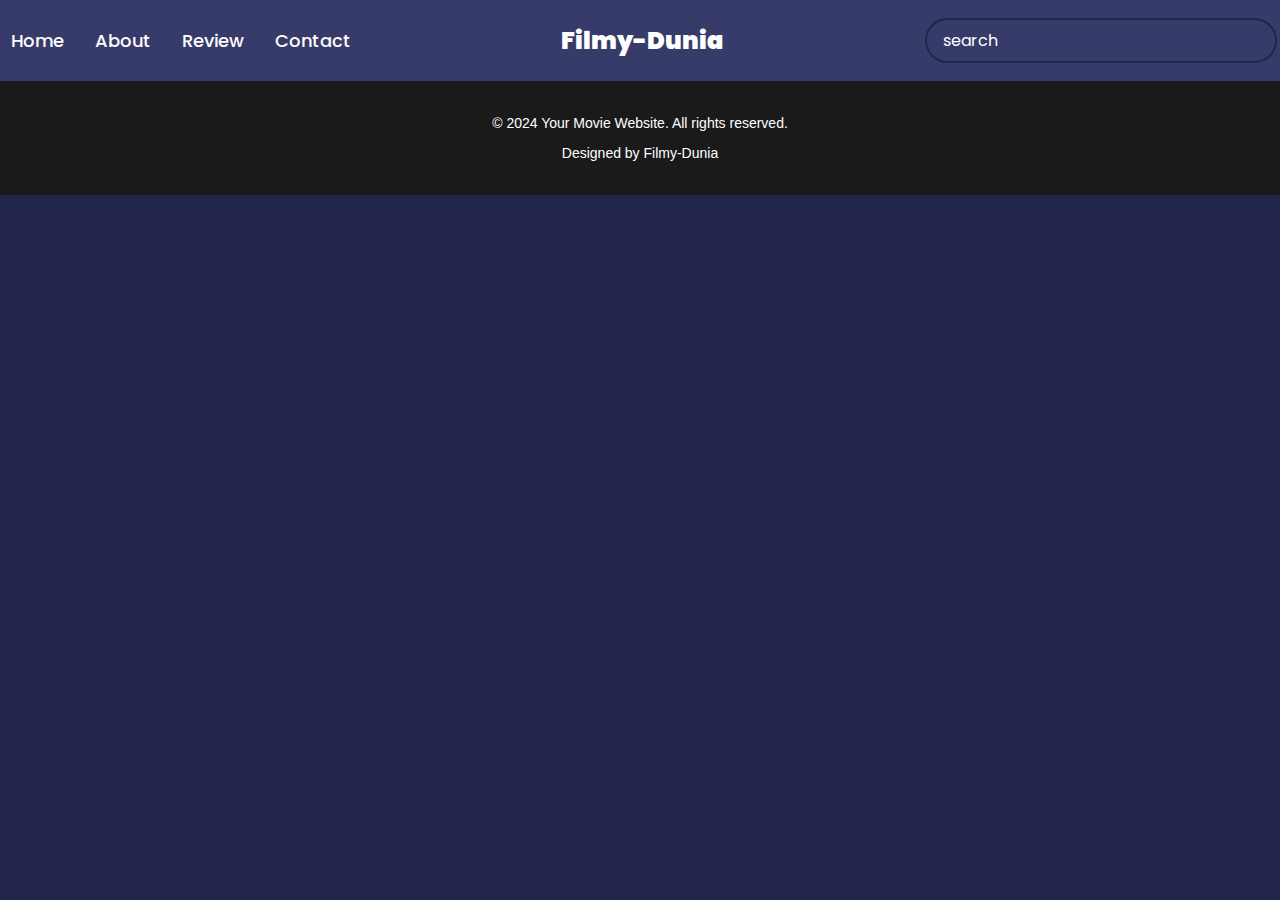
<file: New folder/index.html>
<!DOCTYPE html>
<!--Codingthai.com--> 
<html lang="en">
  <head>
    <meta charset="UTF-8" />
    <meta name="viewport" content="width=device-width, initial-scale=1.0" />
    <link rel="stylesheet" href="style.css" />
    <title>Filmy-Dunia</title>
  </head>
  <body>
    <div id="nav">
        <div id="center-nav">
          <a href="/index.html">Home</a>
          <a href="/about.html">About</a>
          <a href="/review.html">Review</a>
          <a href="/contact.html">Contact</a>
        </div>
        <h2>Filmy-Dunia</h2>
        <form id="form">
        <input type="text" id="search" class="search" placeholder="search" >
    </form>
      </div>

    <main id="main">
      
    </main>

    <script src="script.js"></script>
    <footer>
      <div class="container">
          <div class="row">
              <div class="col-md-6">
                  <p>&copy; 2024 Your Movie Website. All rights reserved.</p>
              </div>
              <div class="col-md-6">
                  <p class="text-md-right">Designed by Filmy-Dunia</p>
              </div>
          </div>
      </div>
  </footer>
  </body>
</html>
</file>
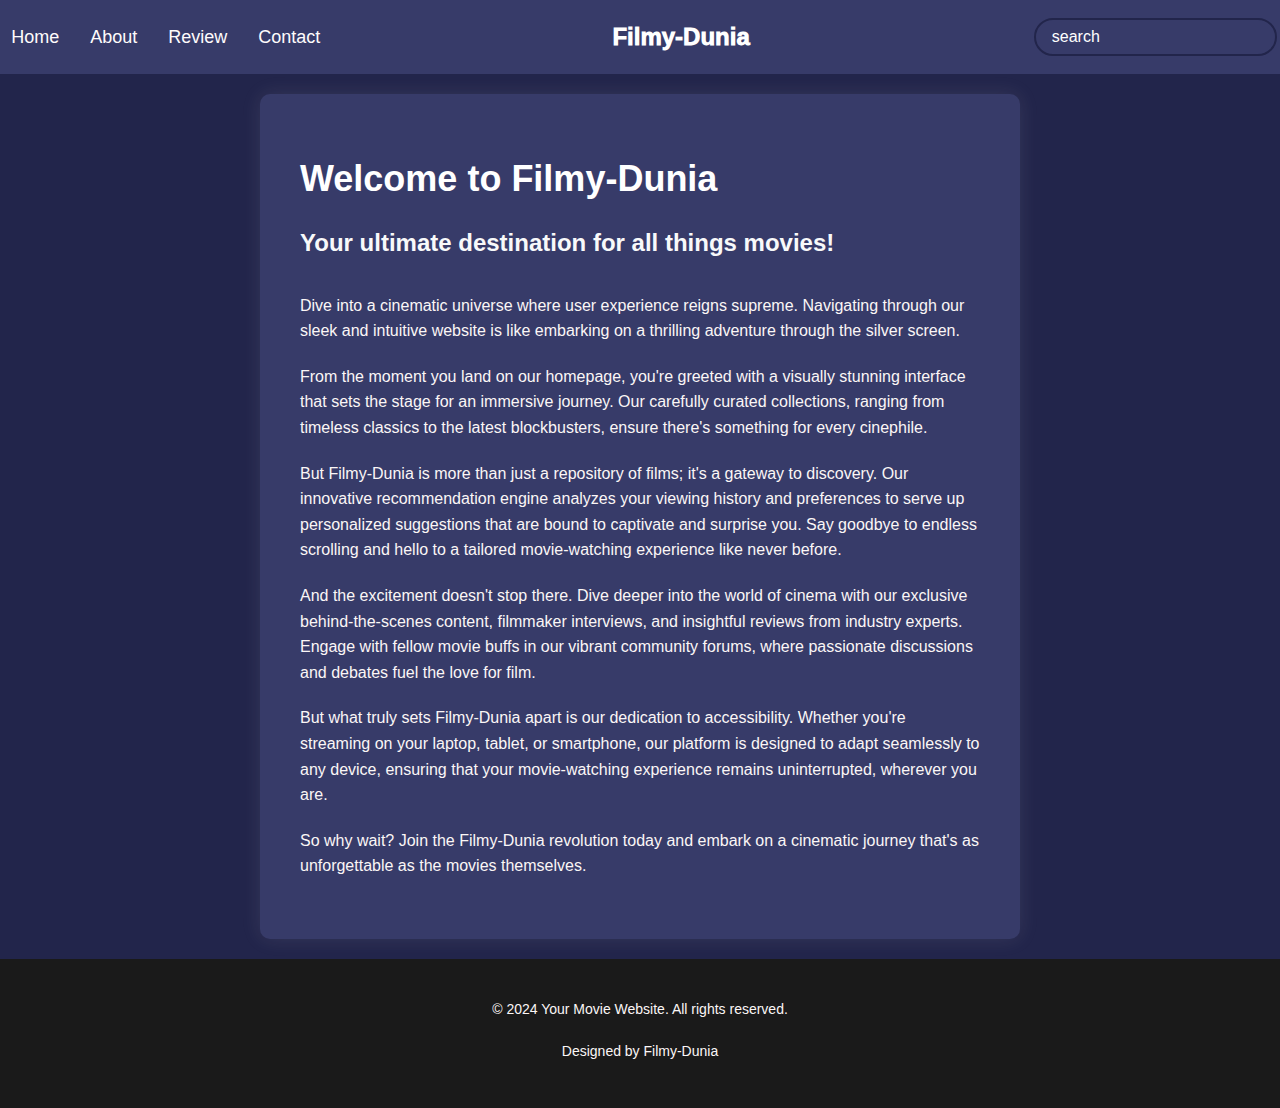
<file: New folder/about.html>
<!DOCTYPE html>
<!--Codingthai.com--> 
<html lang="en">
  <head>
    <meta charset="UTF-8" />
    <meta name="viewport" content="width=device-width, initial-scale=1.0" />
    <link rel="stylesheet" href="style2.css" />
    <title>About</title>
  </head>
  <body>
    <div id="nav">
        <div id="center-nav">
          <a href="/index.html">Home</a>
          <a href="/about.html">About</a>
          <a href="/review.html">Review</a>
          <a href="/contact.html">Contact</a>
        </div>
        <h2>Filmy-Dunia</h2>
        <form id="form">
        <input type="text" id="search" class="search" placeholder="search" >
    </form>
      </div>
      <div class="container">
        <div class="content">
            <h1>Welcome to Filmy-Dunia</h1>
            <p class="intro">Your ultimate destination for all things movies!</p>
            <p>Dive into a cinematic universe where user experience reigns supreme. Navigating through our sleek and intuitive website is like embarking on a thrilling adventure through the silver screen.</p>
            <p>From the moment you land on our homepage, you're greeted with a visually stunning interface that sets the stage for an immersive journey. Our carefully curated collections, ranging from timeless classics to the latest blockbusters, ensure there's something for every cinephile.</p>
            <p>But Filmy-Dunia is more than just a repository of films; it's a gateway to discovery. Our innovative recommendation engine analyzes your viewing history and preferences to serve up personalized suggestions that are bound to captivate and surprise you. Say goodbye to endless scrolling and hello to a tailored movie-watching experience like never before.</p>
            <p>And the excitement doesn't stop there. Dive deeper into the world of cinema with our exclusive behind-the-scenes content, filmmaker interviews, and insightful reviews from industry experts. Engage with fellow movie buffs in our vibrant community forums, where passionate discussions and debates fuel the love for film.</p>
            <p>But what truly sets Filmy-Dunia apart is our dedication to accessibility. Whether you're streaming on your laptop, tablet, or smartphone, our platform is designed to adapt seamlessly to any device, ensuring that your movie-watching experience remains uninterrupted, wherever you are.</p>
            <p>So why wait? Join the Filmy-Dunia revolution today and embark on a cinematic journey that's as unforgettable as the movies themselves.</p>
        </div>
    </div>
    <footer>
      <div class="container">
          <div class="row">
              <div class="col-md-6">
                  <p>&copy; 2024 Your Movie Website. All rights reserved.</p>
              </div>
              <div class="col-md-6">
                  <p class="text-md-right">Designed by Filmy-Dunia</p>
              </div>
          </div>
      </div>
  </footer>
  </body>
</html>
</file>
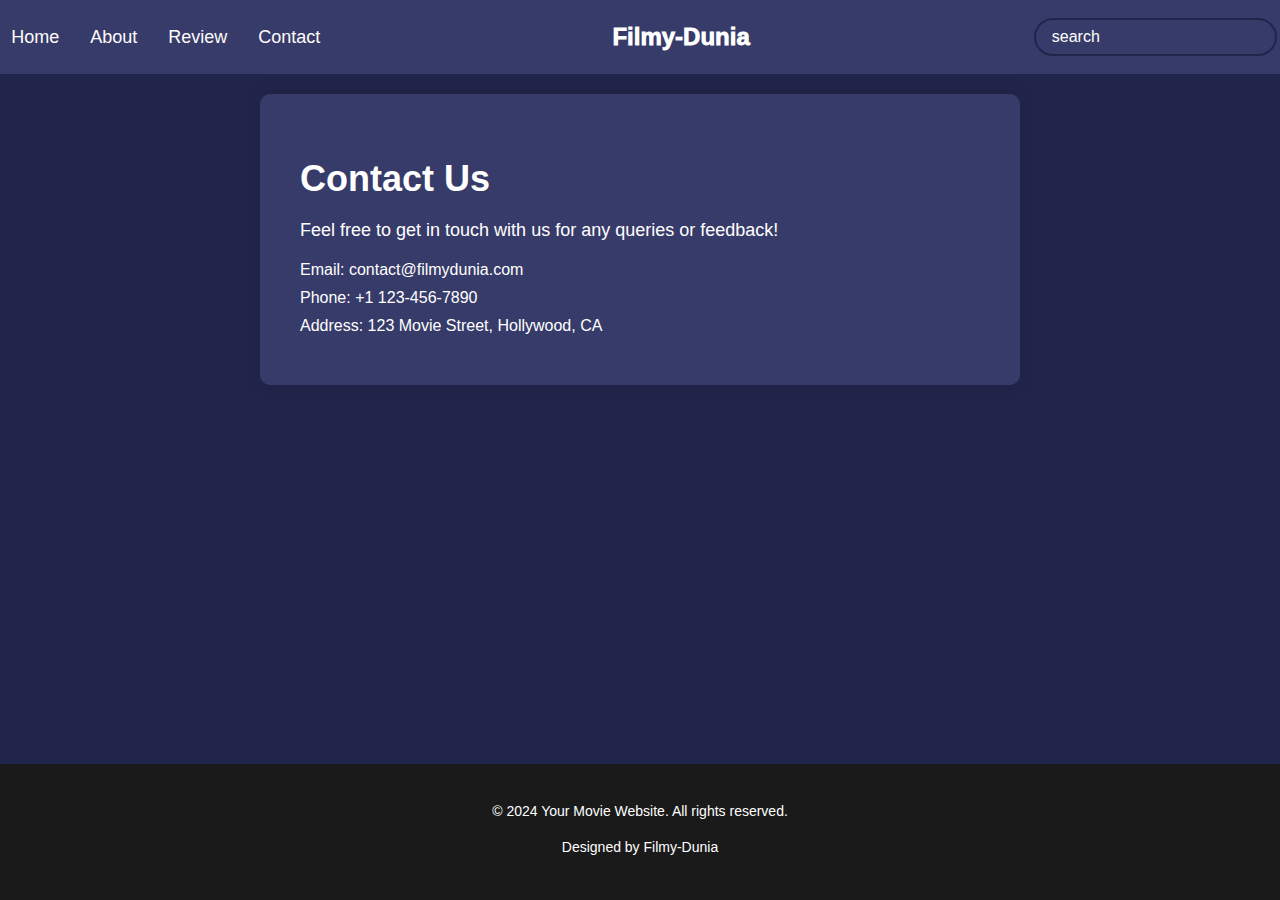
<file: New folder/contact.html>
<!DOCTYPE html>
<html lang="en">
<head>
    <meta charset="UTF-8">
    <meta name="viewport" content="width=device-width, initial-scale=1.0">
    <title>Contact Us - Filmy-Dunia</title>
    <link rel="stylesheet" href="style3.css">
</head>
<body>

    <div id="nav">
        <div id="center-nav">
          <a href="/index.html">Home</a>
          <a href="/about.html">About</a>
          <a href="/review.html">Review</a>
          <a href="/contact.html">Contact</a>
        </div>
        <h2>Filmy-Dunia</h2>
        <form id="form">
        <input type="text" id="search" class="search" placeholder="search" >
    </form>
      </div>
<div class="container">
    <div class="contact-info">
        <h1>Contact Us</h1>
        <p>Feel free to get in touch with us for any queries or feedback!</p>
        <ul>
            <li>Email: contact@filmydunia.com</li>
            <li>Phone: +1 123-456-7890</li>
            <li>Address: 123 Movie Street, Hollywood, CA</li>
        </ul>
    </div>
</div>
<footer>
    <div class="container">
        <div class="row">
            <div class="col-md-6">
                <p>&copy; 2024 Your Movie Website. All rights reserved.</p>
            </div>
            <div class="col-md-6">
                <p class="text-md-right">Designed by Filmy-Dunia</p>
            </div>
        </div>
    </div>
</footer>
</body>
</html>
</file>
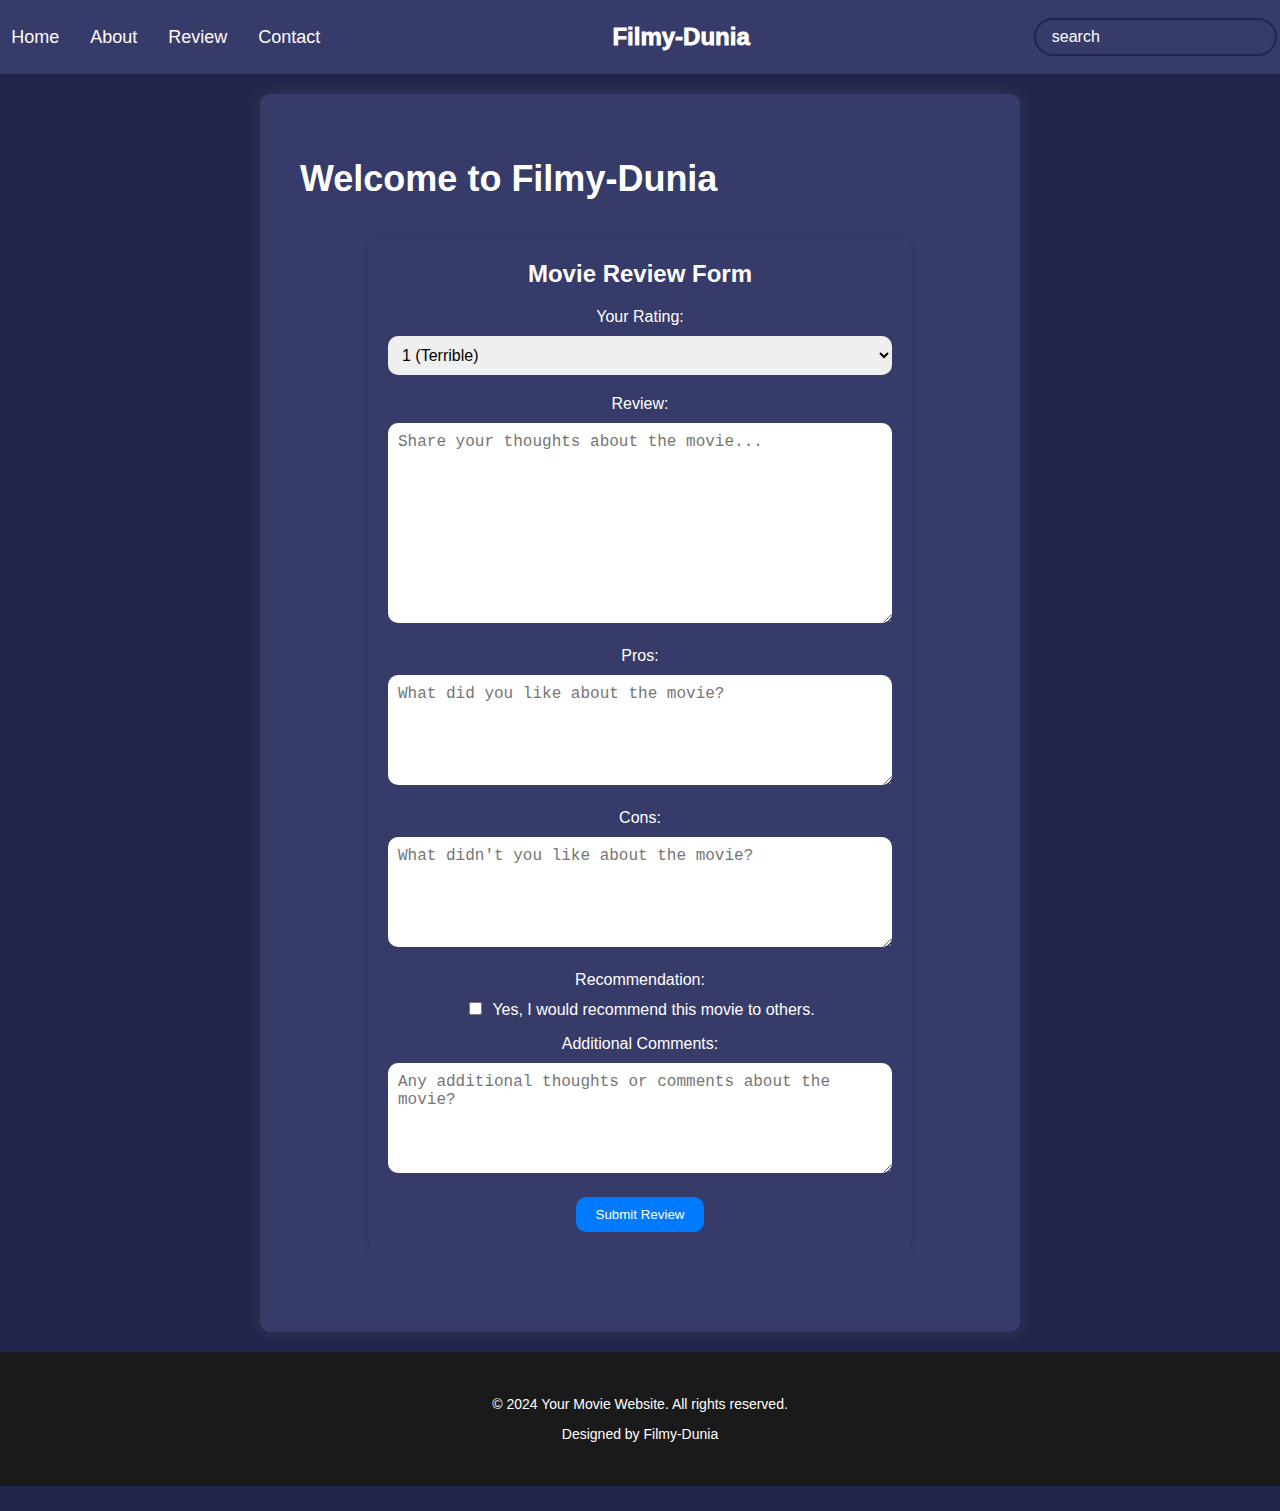
<file: New folder/review.html>
<!DOCTYPE html>
<!--Codingthai.com--> 
<html lang="en">
  <head>
    <meta charset="UTF-8" />
    <meta name="viewport" content="width=device-width, initial-scale=1.0" />
    <link rel="stylesheet" href="style4.css" />
    
    <title>Review</title>
  </head>
  <body>
    <div id="nav">
        <div id="center-nav">
          <a href="/index.html">Home</a>
          <a href="/about.html">About</a>
          <a href="/review.html">Review</a>
          <a href="/contact.html">Contact</a>
        </div>
        <h2>Filmy-Dunia</h2>
        <form id="form">
        <input type="text" id="search" class="search" placeholder="search" >
    </form>
      </div>
      <div class="container">
        <div class="content">
            <h1>Welcome to Filmy-Dunia</h1>
            <form id="review-form">
                <div class="form-container">
                  <h2>Movie Review Form</h2>
                  <label for="rating">Your Rating:</label>
                  <select id="rating" required>
                    <option value="1">1 (Terrible)</option>
                    <option value="2">2 (Bad)</option>
                    <option value="3">3 (Average)</option>
                    <option value="4">4 (Good)</option>
                    <option value="5">5 (Excellent)</option>
                  </select>
              
                  <label for="review">Review:</label>
                  <textarea id="review" required rows="10" cols="50" placeholder="Share your thoughts about the movie..."></textarea>
              
                  <label for="pros">Pros:</label>
                  <textarea id="pros" rows="5" cols="50" placeholder="What did you like about the movie?"></textarea>
              
                  <label for="cons">Cons:</label>
                  <textarea id="cons" rows="5" cols="50" placeholder="What didn't you like about the movie?"></textarea>
              
                  <label for="recommendation">Recommendation:</label>
                  <input type="checkbox" id="recommendation" value="yes"><span>Yes, I would recommend this movie to others.</span>
              
                  <label for="additional-comments">Additional Comments:</label>
                  <textarea id="additional-comments" rows="5" cols="50" placeholder="Any additional thoughts or comments about the movie?"></textarea>
              
                  <input type="submit" value="Submit Review">
                </div>
              </form>
        </div>
    </div>
    <script src="script2.js"></script>
    <footer>
        <div class="container">
            <div class="row">
                <div class="col-md-6">
                    <p>&copy; 2024 Your Movie Website. All rights reserved.</p>
                </div>
                <div class="col-md-6">
                    <p class="text-md-right">Designed by Filmy-Dunia</p>
                </div>
            </div>
        </div>
    </footer>
  </body>
</html>
</file>
<file: New folder/style.css>
@import url('https://fonts.googleapis.com/css2?family=Poppins:wght@200;400&display=swap');

:root {
  --primary-color: #22254b;
  --secondary-color: #373b69;
}

* {
  box-sizing: border-box;
}

body {
  background-color: var(--primary-color);
  font-family: 'Poppins', sans-serif;
  margin: 0;
}

#nav{
  padding: .2rem;
  gap: 10px;
  display: flex;
  align-items: center;
  justify-content: space-between;
  background-color: var(--secondary-color);
}
#nav h2{
font-weight: 1000;
color: white;
}

#center-nav{
    align-items: center;
   display: flex;
   gap: 15px;
}

#center-nav a{
   padding: .5rem;
   display: flexbox;
   text-decoration: none;
   color: rgb(255, 252, 252);
   font-weight: 500;
   font-size: 18px;
}

.search {
  background-color: transparent;
  border: 2px solid var(--primary-color);
  border-radius: 50px;
  font-family: inherit;
  font-size: 1rem;
  padding: 0.5rem 1rem;
  color: #fff;
}

.search::placeholder {
  color: white;
}

.search:focus {
  outline: none;
  background-color: var(--primary-color);
}

main {
  display: flex;
  flex-wrap: wrap;
  justify-content: center;
}

.movie {
  width: 300px;
  margin: 1rem;
  background-color: var(--secondary-color);
  box-shadow: 0 4px 5px rgba(0, 0, 0, 0.2);
  position: relative;
  overflow: hidden;
  border-radius: 3px;
}

.movie img {
  width: 100%;
}

.movie-info {
  color: #eee;
  display: flex;
  align-items: center;
  justify-content: space-between;
  gap:0.2rem;
  padding: 0.5rem 1rem 1rem;
  letter-spacing: 0.5px;
}

.movie-info h3 {
  margin-top: 0;
}

.movie-info span {
  background-color: var(--primary-color);
  padding: 0.25rem 0.5rem;
  border-radius: 3px;
  font-weight: bold;
}

.movie-info span.green {
  color: lightgreen;
}

.movie-info span.orange {
  color: orange;
}

.movie-info span.red {
  color: red;
}

.overview {
  background-color: #fff;
  padding: 2rem;
  position: absolute;
  left: 0;
  bottom: 0;
  right: 0;
  max-height: 100%;
  transform: translateY(101%);
  overflow-y: auto;
  transition: transform 0.3s ease-in;
}

.movie:hover .overview {
  transform: translateY(0);
}
footer {
  background-color: #1a1a1a;
  color: #fff;
  padding: 20px 0;
  text-align: center;
  flex-shrink: 0;
  width: 100%;
}

footer p {
  font-family: Arial, sans-serif;
  font-size: 14px;
}

footer p.text-md-right {
  font-size: 14px;
}

footer a {
  color: #fff;
}

footer a:hover {
  color: #007bff;
}
</file>
<file: New folder/style2.css>
@import url('https://fonts.googleapis.com/css2?family=Poppins:wght@200;400&display=swap');

:root {
  --primary-color: #22254b;
  --secondary-color: #373b69;
}

* {
  box-sizing: border-box;
}

body {
  background-color: var(--primary-color);
  font-family: 'Poppins', sans-serif;
  margin: 0;
}

#nav{
  padding: .2rem;
  gap: 10px;
  display: flex;
  align-items: center;
  justify-content: space-between;
  background-color: var(--secondary-color);
}
#nav h2{
font-weight: 1000;
color: white;
}

#center-nav{
    align-items: center;
   display: flex;
   gap: 15px;
}

#center-nav a{
   padding: .5rem;
   display: flexbox;
   text-decoration: none;
   color: rgb(255, 252, 252);
   font-weight: 500;
   font-size: 18px;
}

.search {
  background-color: transparent;
  border: 2px solid var(--primary-color);
  border-radius: 50px;
  font-family: inherit;
  font-size: 1rem;
  padding: 0.5rem 1rem;
  color: #fff;
}

.search::placeholder {
  color: white;
}

.search:focus {
  outline: none;
  background-color: var(--primary-color);
}
.header,h1{
    color:#fff;
    justify-content: center;
    align-items: center;
}
body {
  font-family: Arial, sans-serif;
  background-color: var(--primary-color);
  margin: 0;
  padding: 0;
}

.container {
  max-width: 800px;
  margin: 0 auto;
  padding: 20px;
}

.content {
  background-color: #373b69;
  padding: 40px;
  border-radius: 10px;
  box-shadow: 0px 0px 20px 0px rgba(234, 230, 230, 0.1);
}

h1 {
  font-family: 'Arial Black', sans-serif;
  font-size: 36px;
  color: #ffffff;
  margin-bottom: 20px;
}

.intro {
  font-size: 24px;
  color: #f8f9fa;
  font-weight: bold;
  margin-bottom: 30px;
}

p {
  font-size: 16px;
  line-height: 1.6;
  color: #fbf6f6;
  margin-bottom: 20px;
}
footer {
  background-color: #1a1a1a;
  color: #fff;
  padding: 5px 0;
  text-align: center;
  flex-shrink: 0;
  width: 100%;
}

footer p {
  font-family: Arial, sans-serif;
  font-size: 14px;
}

footer p.text-md-right {
  font-size: 14px;
}

footer a {
  color: #fff;
}

footer a:hover {
  color: #007bff;
}
</file>
<file: New folder/style3.css>
@import url('https://fonts.googleapis.com/css2?family=Poppins:wght@200;400&display=swap');

:root {
  --primary-color: #22254b;
  --secondary-color: #373b69;
}

* {
  box-sizing: border-box;
}

body {
  background-color: var(--primary-color);
  font-family: 'Poppins', sans-serif;
  margin: 0;
}

#nav{
  padding: .2rem;
  gap: 10px;
  display: flex;
  align-items: center;
  justify-content: space-between;
  background-color: var(--secondary-color);
}
#nav h2{
font-weight: 1000;
color: white;
}

#center-nav{
    align-items: center;
   display: flex;
   gap: 15px;
}

#center-nav a{
   padding: .5rem;
   display: flexbox;
   text-decoration: none;
   color: rgb(255, 252, 252);
   font-weight: 500;
   font-size: 18px;
}

.search {
  background-color: transparent;
  border: 2px solid var(--primary-color);
  border-radius: 50px;
  font-family: inherit;
  font-size: 1rem;
  padding: 0.5rem 1rem;
  color: #fff;
}

.search::placeholder {
  color: white;
}

.search:focus {
  outline: none;
  background-color: var(--primary-color);
}
body {
    font-family: Arial, sans-serif;
    background-color: var(--primary-color);
    margin: 0;
    padding: 0;
}

.container {
    max-width: 800px;
    margin: 0 auto;
    padding: 20px;
}

.contact-info {
    background-color: #373b69; /* Blue shade background */
    color: #fff; /* White text color */
    padding: 40px;
    border-radius: 10px;
    box-shadow: 0px 0px 20px 0px rgba(0,0,0,0.1);
}

h1 {
    font-family: 'Arial Black', sans-serif;
    font-size: 36px;
    margin-bottom: 20px;
}

p {
    font-size: 18px;
    margin-bottom: 20px;
}

ul {
    list-style-type: none;
    padding: 0;
    margin: 0;
}

li {
    font-size: 16px;
    margin-bottom: 10px;
}
footer {
  
  background-color: #1a1a1a;
  color: #fff;
  padding: 5px 0;
  text-align: center;
  position:fixed;
  left: 0;
  bottom: 0;
  width: 100%;
}

footer p {
  font-family: Arial, sans-serif;
  font-size: 14px;
}

footer p.text-md-right {
  font-size: 14px;
}

footer a {
  color: #fff;
}

footer a:hover {
  color: #007bff;
}
</file>
<file: New folder/style4.css>
@import url('https://fonts.googleapis.com/css2?family=Poppins:wght@200;400&display=swap');

:root {
  --primary-color: #22254b;
  --secondary-color: #373b69;
}

* {
  box-sizing: border-box;
}

body {
  background-color: var(--primary-color);
  font-family: 'Poppins', sans-serif;
  margin: 0;
}

#nav{
  padding: .2rem;
  gap: 10px;
  display: flex;
  align-items: center;
  justify-content: space-between;
  background-color: var(--secondary-color);
}
#nav h2{
font-weight: 1000;
color: white;
}

#center-nav{
    align-items: center;
   display: flex;
   gap: 15px;
}

#center-nav a{
   padding: .5rem;
   display: flexbox;
   text-decoration: none;
   color: rgb(255, 252, 252);
   font-weight: 500;
   font-size: 18px;
}

.search {
  background-color: transparent;
  border: 2px solid var(--primary-color);
  border-radius: 50px;
  font-family: inherit;
  font-size: 1rem;
  padding: 0.5rem 1rem;
  color: #fff;
}

.search::placeholder {
  color: white;
}

.search:focus {
  outline: none;
  background-color: var(--primary-color);
}
body {
    font-family: Arial, sans-serif;
    background-color: var(--primary-color);
    margin: 0;
    padding: 0;
}

.container {
    max-width: 800px;
    margin: 0 auto;
    padding: 20px;
}
.content {
    background-color: #373b69;
    padding: 40px;
    border-radius: 10px;
    box-shadow: 0px 0px 20px 0px rgba(234, 230, 230, 0.1);
  }

  h1 {
    font-family: 'Arial Black', sans-serif;
    font-size: 36px;
    color: #ffffff;
    margin-bottom: 20px;
    align-items: center;
  }
  body {
    background-color: var(--primary-color);
  }
  
  .form-container {
    background-color: #373b69; /* blue background */
    padding: 20px;
    border-radius: 10px;
    box-shadow: 0 0 10px rgba(0, 0, 0, 0.1);
    width: 80%; /* adjust width to your liking */
    margin: 40px auto; /* center the form */
    text-align: center; /* center the form elements */
    color: #ffffff; /* white text color */
  }
  
  .form-container h2 {
    margin-top: 0;
  }
  
  label {
    display: block;
    margin-bottom: 10px;
  }
  
  select, textarea, input[type="checkbox"] {
    width: 100%;
    padding: 10px;
    margin-bottom: 20px;
    border: none;
    border-radius: 10px;
    font-size: 16px;
  }
  
  input[type="checkbox"] {
    width: auto;
    margin-right: 10px;
  }
  
  input[type="submit"] {
    background-color: #007bff;
    color: #ffffff;
    padding: 10px 20px;
    border: none;
    border-radius: 10px;
    cursor: pointer;
  }
  
  input[type="submit"]:hover {
    background-color: #0069d9;
  }
  footer {
    background-color: #1a1a1a;
    color: #fff;
    padding: 10px 0;
    text-align: center;
    flex-shrink: 0;
    width: 100%;
  }
  
  footer p {
    font-family: Arial, sans-serif;
    font-size: 14px;
  }
  
  footer p.text-md-right {
    font-size: 14px;
  }
  
  footer a {
    color: #fff;
  }
  
  footer a:hover {
    color: #007bff;
  }
</file>
